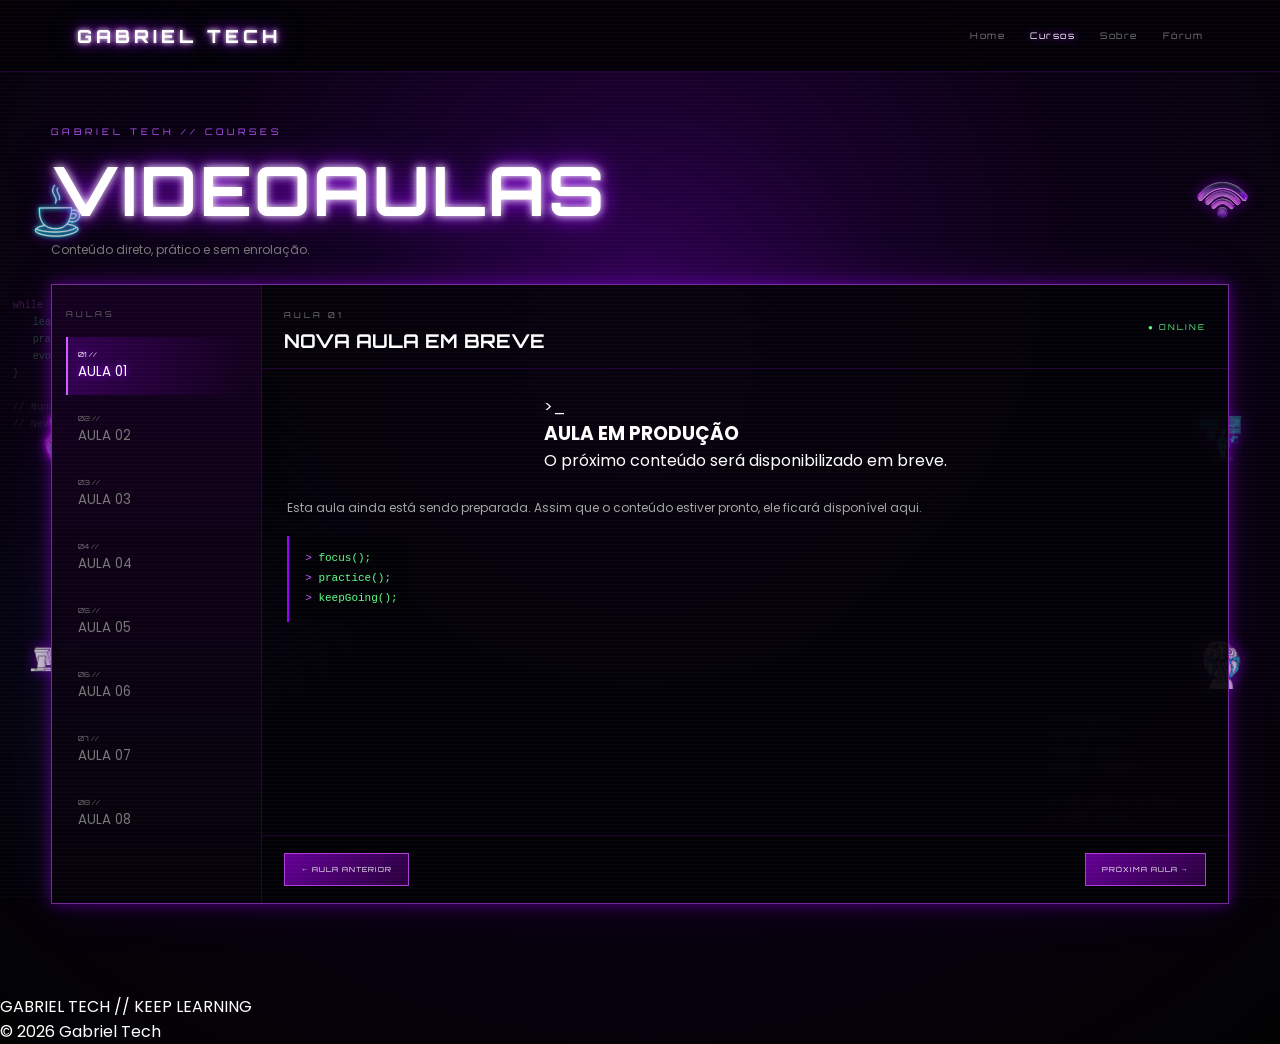
<file: cursos.html>
<!DOCTYPE html>
<html lang="pt-BR">

<head>

    <meta charset="UTF-8">

    <meta name="viewport"
          content="width=device-width, initial-scale=1.0">

    <title>Gabriel Tech | Cursos</title>


    <!-- =========================================
         FAVICON
    ========================================== -->
<link rel="icon"
      type="image/png"
      href="./img/favicon.png">

<link rel="icon" type="image/png" href="img/favicon.png">
    <!-- =========================================
         CSS
    ========================================== -->

    <link rel="stylesheet"
          href="cursos.css">


    <!-- =========================================
         FONTES
    ========================================== -->

    <link href="https://fonts.googleapis.com/css2?family=Orbitron:wght@400;500;600;700;800&family=Poppins:wght@300;400;500;600&display=swap"
          rel="stylesheet">

</head>


<body>


    <!-- =========================================
         FUNDO
    ========================================== -->

    <div class="background-glow"></div>

    <div class="scanlines"></div>


    <!-- =========================================
         MENU
    ========================================== -->

    <header class="topbar">

        <a href="index.html"
           class="logo">

            GABRIEL TECH

        </a>


        <nav>

            <a href="index.html">
                Home
            </a>

            <a href="cursos.html"
               class="active">
                Cursos
            </a>

            <a href="sobre.html">
                Sobre
            </a>

            <a href="forum.html">
                Fórum
            </a>

        </nav>

    </header>


    <!-- =========================================
         PNGs DECORATIVOS
    ========================================== -->

    <!-- PNGs LADO ESQUERDO -->
<img src="img/cafe.png.png" class="curso-decor curso-left-1" alt="">
<img src="img/computador.png.png" class="curso-decor curso-left-2" alt="">
<img src="img/meme.png.png" class="curso-decor curso-left-3" alt="">

<!-- PNGs LADO DIREITO -->
<img src="img/wifi.png.png" class="curso-decor curso-right-1" alt="">
<img src="img/gamer.png.png" class="curso-decor curso-right-2" alt="">
<img src="img/meme2.png.png" class="curso-decor curso-right-3" alt="">


    <!-- =========================================
         CÓDIGO ESQUERDO
    ========================================== -->

    <div class="side-code code-left">

        <p>

            <span class="purple">
                while
            </span>

            (alive) {

        </p>


        <p class="indent">

            <span class="green">
                learn
            </span>();

        </p>


        <p class="indent">

            <span class="green">
                practice
            </span>();

        </p>


        <p class="indent">

            <span class="green">
                evolve
            </span>();

        </p>


        <p>
            }
        </p>


        <br>


        <p class="comment">
            // Nunca desista.
        </p>


        <p class="comment">
            // Never give up.
        </p>

    </div>


    <!-- =========================================
         CÓDIGO DIREITO
    ========================================== -->

    <div class="side-code code-right">

        <p>
            knowledge++;
        </p>


        <p>
            experience++;
        </p>


        <p>

            focus =

            <span class="green">
                true
            </span>;

        </p>


        <p>

            giveUp =

            <span class="red">
                false
            </span>;

        </p>


        <br>


        <p class="comment">
            // ONE STEP AT A TIME.
        </p>


        <p class="comment">
            // KEEP GOING.
        </p>

    </div>


    <!-- =========================================
         CONTEÚDO PRINCIPAL
    ========================================== -->

    <main class="courses-wrapper">


        <!-- =====================================
             CABEÇALHO
        ====================================== -->

        <section class="courses-header">

            <span>
                GABRIEL TECH // COURSES
            </span>


            <h1>
                VIDEOAULAS
            </h1>


            <p>
                Conteúdo direto, prático e sem enrolação.
            </p>

        </section>


        <!-- =====================================
             PAINEL DAS AULAS
        ====================================== -->

        <section class="course-panel">


            <!-- =================================
                 LISTA DE AULAS
            ================================== -->

            <aside class="lesson-sidebar">


                <span class="sidebar-title">
                    AULAS
                </span>


                <!-- AULA 01 -->

                <button
                    class="lesson active"
                    data-lesson="1">

                    <small>
                        01 //
                    </small>

                    AULA 01

                </button>


                <!-- AULA 02 -->

                <button
                    class="lesson"
                    data-lesson="2">

                    <small>
                        02 //
                    </small>

                    AULA 02

                </button>


                <!-- AULA 03 -->

                <button
                    class="lesson"
                    data-lesson="3">

                    <small>
                        03 //
                    </small>

                    AULA 03

                </button>


                <!-- AULA 04 -->

                <button
                    class="lesson"
                    data-lesson="4">

                    <small>
                        04 //
                    </small>

                    AULA 04

                </button>


                <!-- AULA 05 -->

                <button
                    class="lesson"
                    data-lesson="5">

                    <small>
                        05 //
                    </small>

                    AULA 05

                </button>


                <!-- AULA 06 -->

                <button
                    class="lesson"
                    data-lesson="6">

                    <small>
                        06 //
                    </small>

                    AULA 06

                </button>


                <!-- AULA 07 -->

                <button
                    class="lesson"
                    data-lesson="7">

                    <small>
                        07 //
                    </small>

                    AULA 07

                </button>


                <!-- AULA 08 -->

                <button
                    class="lesson"
                    data-lesson="8">

                    <small>
                        08 //
                    </small>

                    AULA 08

                </button>


            </aside>


            <!-- =================================
                 CONTEÚDO DA AULA
            ================================== -->

            <section class="lesson-content">


                <!-- TOPO -->

                <div class="lesson-top">


                    <div>

                        <span id="lessonNumber">
                            AULA 01
                        </span>


                        <h2 id="lessonTitle">
                            NOVA AULA EM BREVE
                        </h2>

                    </div>


                    <div class="online">
                        ● ONLINE
                    </div>


                </div>


                <!-- =================================
                     ÁREA DO VÍDEO
                ================================== -->

                <div class="lesson-video">


                    <!--
                        Enquanto não existir vídeo,
                        essa tela aparece.
                    -->

                    <div
                        class="video-placeholder"
                        id="videoPlaceholder">


                        <span>
                            &gt;_
                        </span>


                        <h3>
                            AULA EM PRODUÇÃO
                        </h3>


                        <p>
                            O próximo conteúdo será
                            disponibilizado em breve.
                        </p>


                    </div>


                    <!--
                        Quando gravarmos a aula,
                        o JavaScript mostrará esse player.
                    -->

                    <video
                        id="lessonVideo"
                        controls
                        preload="metadata"
                        playsinline
                        style="display: none;">


                        <source
                            id="lessonVideoSource"
                            src=""
                            type="video/mp4">


                        Seu navegador não suporta
                        reprodução de vídeo.


                    </video>


                </div>


                <!-- =================================
                     DESCRIÇÃO
                ================================== -->

                <div class="lesson-description">


                    <p id="lessonDescription">

                        Esta aula ainda está sendo preparada.
                        Assim que o conteúdo estiver pronto,
                        ele ficará disponível aqui.

                    </p>


                    <div class="lesson-code">


                        <span>
                            &gt;
                        </span>

                        focus();


                        <br>


                        <span>
                            &gt;
                        </span>

                        practice();


                        <br>


                        <span>
                            &gt;
                        </span>

                        keepGoing();


                    </div>


                </div>


                <!-- =================================
                     NAVEGAÇÃO
                ================================== -->

                <div class="lesson-navigation">


                    <button
                        class="previous"
                        id="previousLesson"
                        type="button">

                        ← AULA ANTERIOR

                    </button>


                    <button
                        class="next"
                        id="nextLesson"
                        type="button">

                        PRÓXIMA AULA →

                    </button>


                </div>


            </section>


        </section>


    </main>


    <!-- =========================================
         FOOTER
    ========================================== -->

    <footer>

        <span>
            GABRIEL TECH // KEEP LEARNING
        </span>

        <p>
            © 2026 Gabriel Tech
        </p>

    </footer>


    <!-- =========================================
         JAVASCRIPT
    ========================================== -->

    <script src="cursos.js"></script>


</body>

</html>
</file>
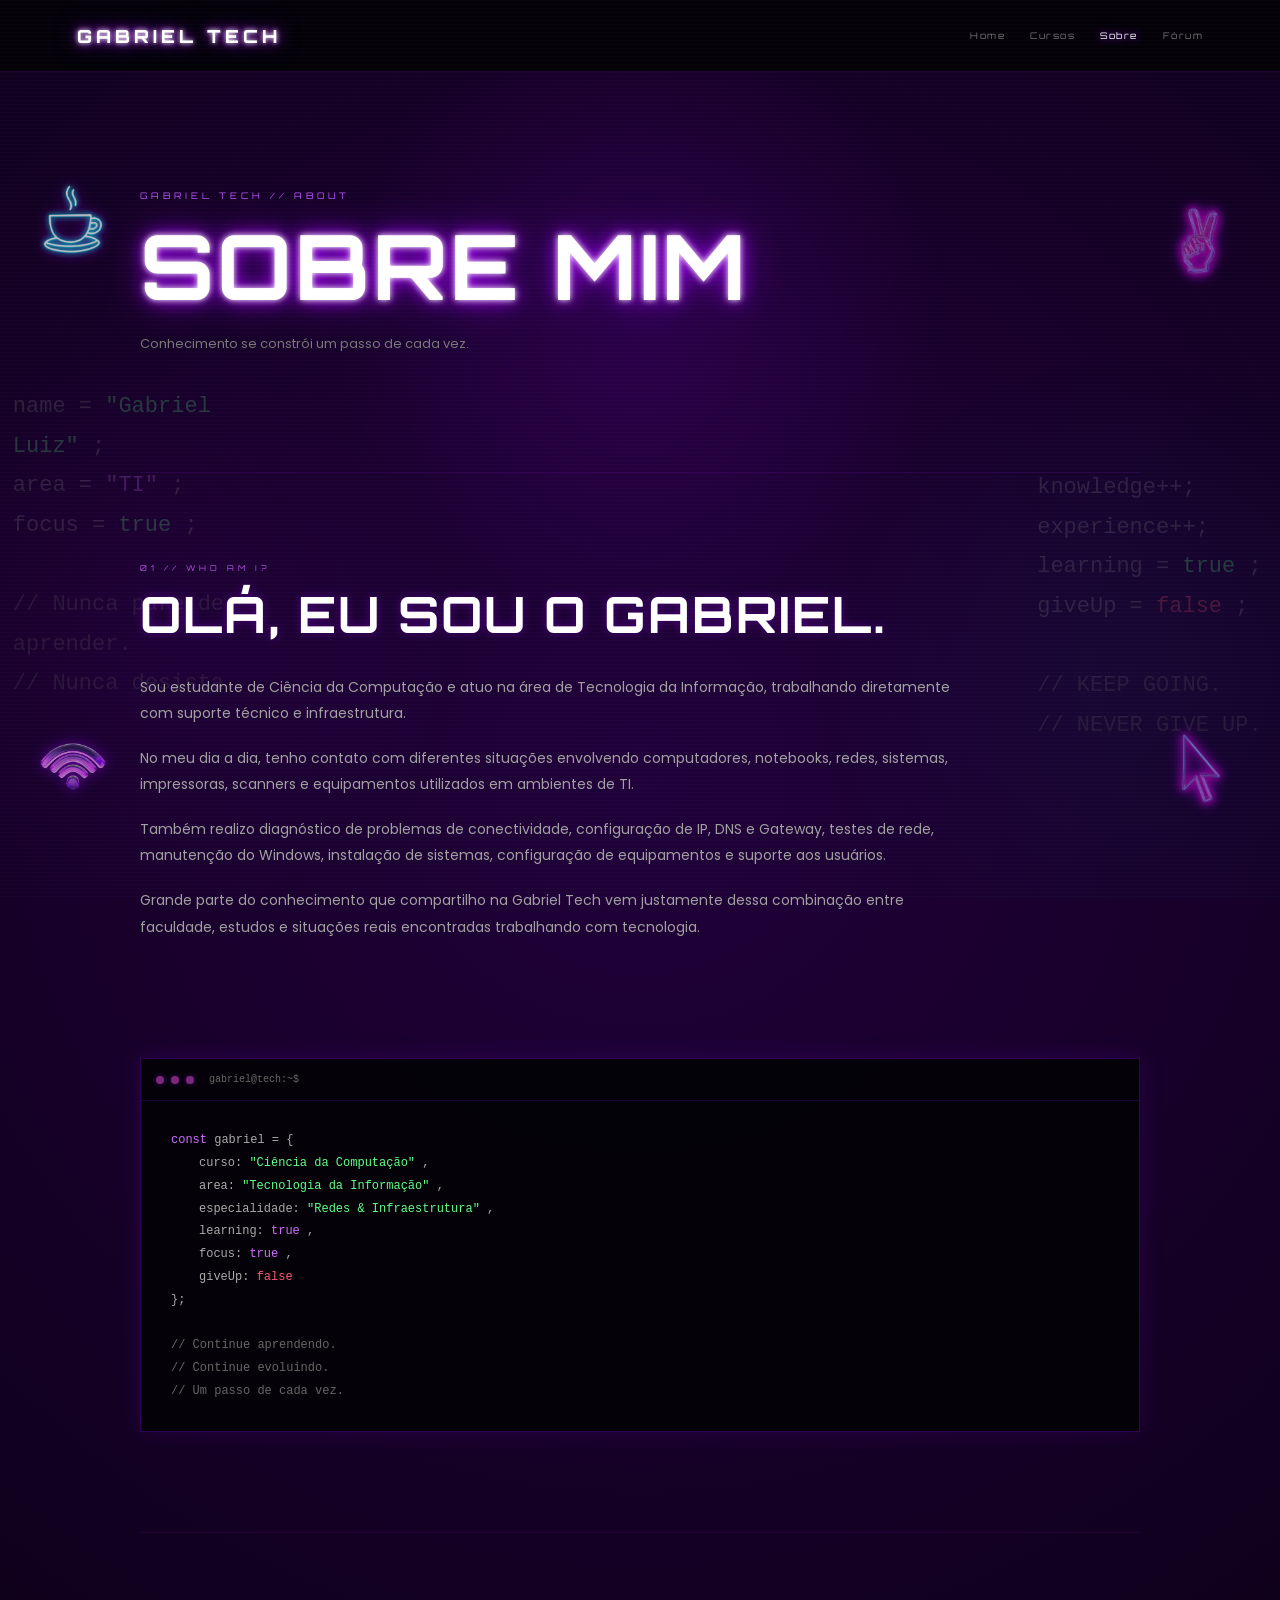
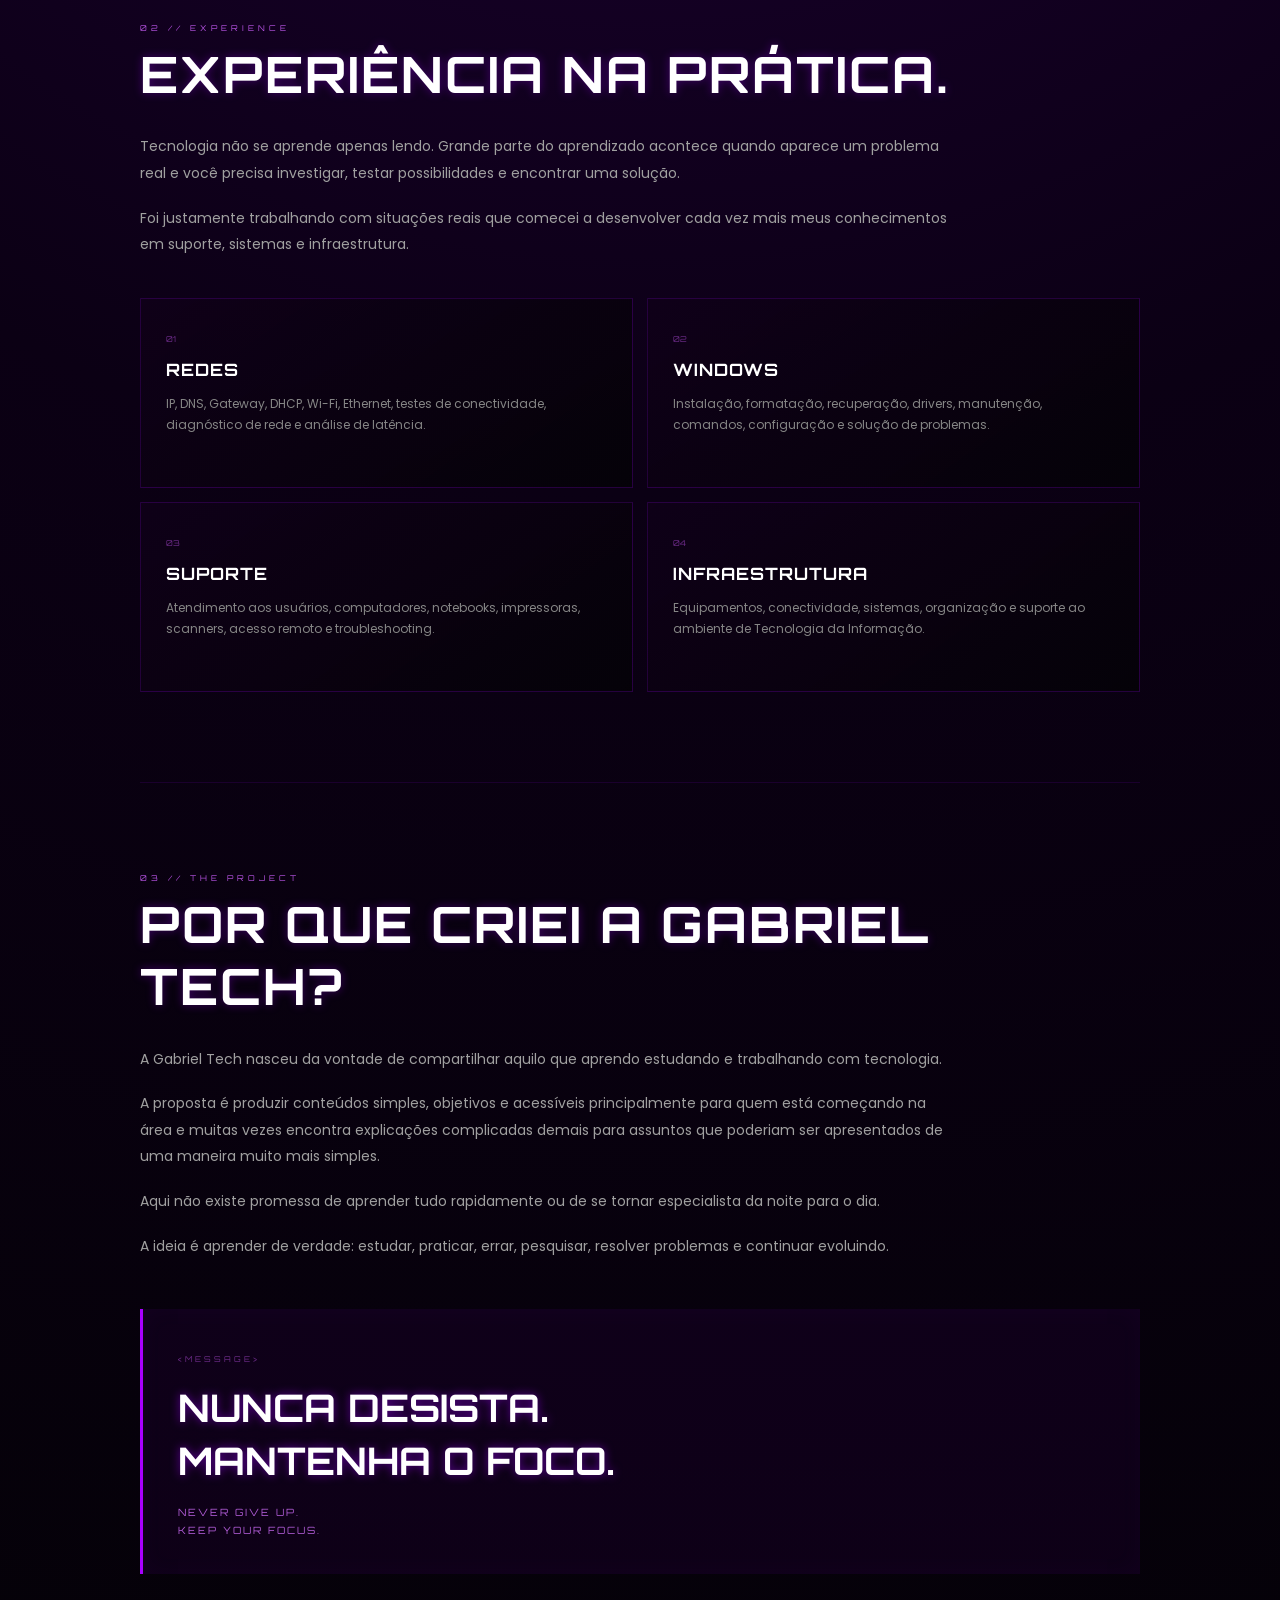
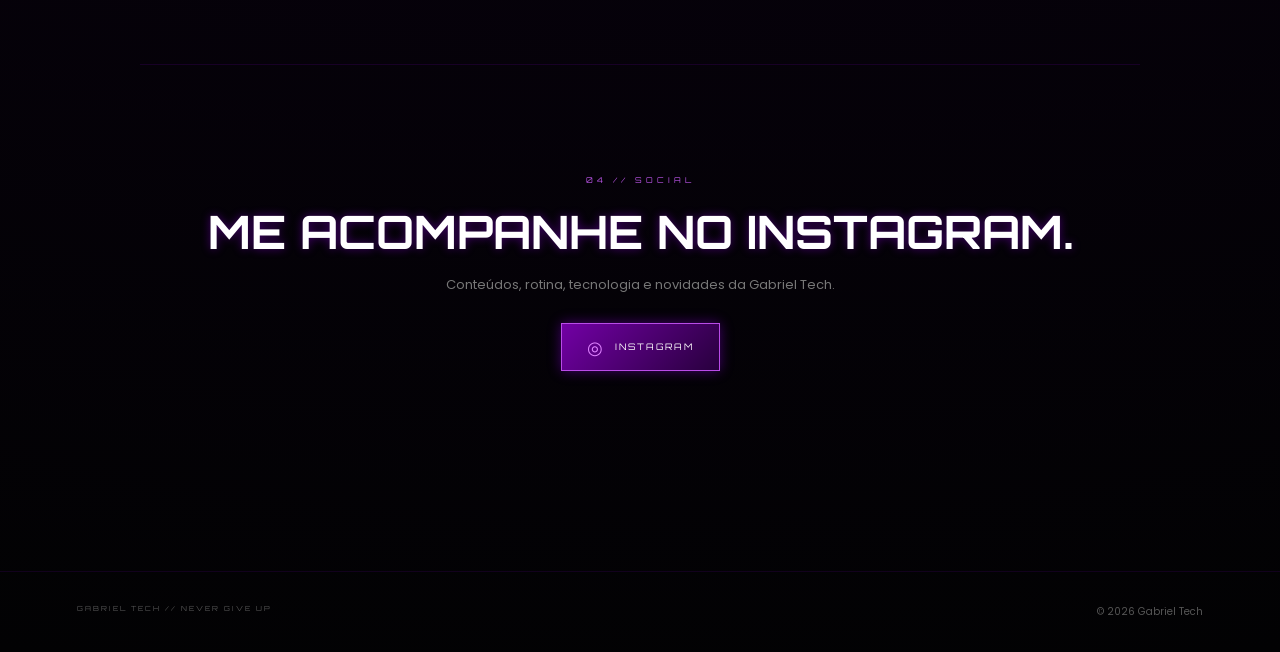
<file: sobre.html>
<!DOCTYPE html>
<html lang="pt-BR">

<head>

    <meta charset="UTF-8">

    <meta name="viewport"
          content="width=device-width, initial-scale=1.0">

    <title>Gabriel Tech | Sobre</title>

    <!-- FAVICON -->
<link rel="icon" type="image/png" href="img/favicon.png">
    <!-- CSS -->

    <link rel="stylesheet"
          href="sobre.css">

    <!-- FONTES -->
    <link href="https://fonts.googleapis.com/css2?family=Orbitron:wght@400;500;600;700;800&family=Poppins:wght@300;400;500;600;700&display=swap"
          rel="stylesheet">

</head>


<body>


    <!-- =========================================
         FUNDO
    ========================================== -->

    <div class="background-glow"></div>

    <div class="scanlines"></div>


    <!-- =========================================
         MENU
    ========================================== -->

    <header class="topbar">

        <a href="index.html"
           class="logo">

            GABRIEL TECH

        </a>


        <nav>

            <a href="index.html">
                Home
            </a>

            <a href="cursos.html">
                Cursos
            </a>

            <a href="sobre.html"
               class="active">
                Sobre
            </a>

            <a href="forum.html">
                Fórum
            </a>

        </nav>

    </header>


    <!-- =========================================
         PNGs DECORATIVOS
    ========================================== -->

    <img
        src="img/cafe.png.png"
        class="decor decor-cafe"
        alt="">


    <img
        src="img/computador.png.png"
        class="decor decor-computador"
        alt="">


    <img
        src="img/wifi.png.png"
        class="decor decor-wifi"
        alt="">


    <img
        src="img/cursor.png.png"
        class="decor decor-notebook"
        alt="">


    <!-- =========================================
         CÓDIGO ESQUERDO
    ========================================== -->

    <div class="floating-code code-left">

        <p>
            name =
            <span class="green">
                "Gabriel Luiz"
            </span>;
        </p>

        <p>
            area =
            <span class="purple">
                "TI"
            </span>;
        </p>

        <p>
            focus =
            <span class="green">
                true
            </span>;
        </p>

        <br>

        <p class="comment">
            // Nunca pare de aprender.
        </p>

        <p class="comment">
            // Nunca desista.
        </p>

    </div>


    <!-- =========================================
         CÓDIGO DIREITO
    ========================================== -->

    <div class="floating-code code-right">

        <p>
            knowledge++;
        </p>

        <p>
            experience++;
        </p>

        <p>
            learning =
            <span class="green">
                true
            </span>;
        </p>

        <p>
            giveUp =
            <span class="red">
                false
            </span>;
        </p>

        <br>

        <p class="comment">
            // KEEP GOING.
        </p>

        <p class="comment">
            // NEVER GIVE UP.
        </p>

    </div>


    <!-- =========================================
         CONTEÚDO PRINCIPAL
    ========================================== -->

    <main class="about-wrapper">


        <!-- =====================================
             CABEÇALHO
        ====================================== -->

        <section class="about-header">

            <span>
                GABRIEL TECH // ABOUT
            </span>

            <h1>
                SOBRE MIM
            </h1>

            <p>
                Conhecimento se constrói um passo de cada vez.
            </p>

        </section>


        <!-- =====================================
             QUEM SOU
        ====================================== -->

        <section class="about-section">

            <span class="section-number">
                01 // WHO AM I?
            </span>

            <h2>
                OLÁ, EU SOU O GABRIEL.
            </h2>


            <p>
                Sou estudante de Ciência da Computação e atuo na área
                de Tecnologia da Informação, trabalhando diretamente
                com suporte técnico e infraestrutura.
            </p>


            <p>
                No meu dia a dia, tenho contato com diferentes situações
                envolvendo computadores, notebooks, redes, sistemas,
                impressoras, scanners e equipamentos utilizados em
                ambientes de TI.
            </p>


            <p>
                Também realizo diagnóstico de problemas de conectividade,
                configuração de IP, DNS e Gateway, testes de rede,
                manutenção do Windows, instalação de sistemas,
                configuração de equipamentos e suporte aos usuários.
            </p>


            <p>
                Grande parte do conhecimento que compartilho na
                Gabriel Tech vem justamente dessa combinação entre
                faculdade, estudos e situações reais encontradas
                trabalhando com tecnologia.
            </p>

        </section>


        <!-- =====================================
             TERMINAL
        ====================================== -->

        <section class="terminal">

            <div class="terminal-top">

                <span class="terminal-dot"></span>

                <span class="terminal-dot"></span>

                <span class="terminal-dot"></span>

                <p>
                    gabriel@tech:~$
                </p>

            </div>


            <div class="terminal-content">

                <p>

                    <span class="purple">
                        const
                    </span>

                    gabriel = {

                </p>


                <p class="indent">

                    curso:

                    <span class="green">
                        "Ciência da Computação"
                    </span>,

                </p>


                <p class="indent">

                    area:

                    <span class="green">
                        "Tecnologia da Informação"
                    </span>,

                </p>


                <p class="indent">

                    especialidade:

                    <span class="green">
                        "Redes & Infraestrutura"
                    </span>,

                </p>


                <p class="indent">

                    learning:

                    <span class="purple">
                        true
                    </span>,

                </p>


                <p class="indent">

                    focus:

                    <span class="purple">
                        true
                    </span>,

                </p>


                <p class="indent">

                    giveUp:

                    <span class="red">
                        false
                    </span>

                </p>


                <p>
                    };
                </p>


                <br>


                <p class="comment">
                    // Continue aprendendo.
                </p>


                <p class="comment">
                    // Continue evoluindo.
                </p>


                <p class="comment">
                    // Um passo de cada vez.
                </p>

            </div>

        </section>


        <!-- =====================================
             EXPERIÊNCIA
        ====================================== -->

        <section class="about-section">

            <span class="section-number">
                02 // EXPERIENCE
            </span>

            <h2>
                EXPERIÊNCIA NA PRÁTICA.
            </h2>


            <p>
                Tecnologia não se aprende apenas lendo.
                Grande parte do aprendizado acontece quando aparece
                um problema real e você precisa investigar,
                testar possibilidades e encontrar uma solução.
            </p>


            <p>
                Foi justamente trabalhando com situações reais que
                comecei a desenvolver cada vez mais meus conhecimentos
                em suporte, sistemas e infraestrutura.
            </p>


            <!-- CARDS -->

            <div class="skills-grid">


                <!-- REDES -->

                <div class="skill-card">

                    <span>
                        01
                    </span>

                    <h3>
                        REDES
                    </h3>

                    <p>
                        IP, DNS, Gateway, DHCP, Wi-Fi,
                        Ethernet, testes de conectividade,
                        diagnóstico de rede e análise de latência.
                    </p>

                </div>


                <!-- WINDOWS -->

                <div class="skill-card">

                    <span>
                        02
                    </span>

                    <h3>
                        WINDOWS
                    </h3>

                    <p>
                        Instalação, formatação, recuperação,
                        drivers, manutenção, comandos,
                        configuração e solução de problemas.
                    </p>

                </div>


                <!-- SUPORTE -->

                <div class="skill-card">

                    <span>
                        03
                    </span>

                    <h3>
                        SUPORTE
                    </h3>

                    <p>
                        Atendimento aos usuários, computadores,
                        notebooks, impressoras, scanners,
                        acesso remoto e troubleshooting.
                    </p>

                </div>


                <!-- INFRAESTRUTURA -->

                <div class="skill-card">

                    <span>
                        04
                    </span>

                    <h3>
                        INFRAESTRUTURA
                    </h3>

                    <p>
                        Equipamentos, conectividade,
                        sistemas, organização e suporte
                        ao ambiente de Tecnologia da Informação.
                    </p>

                </div>


            </div>

        </section>


        <!-- =====================================
             GABRIEL TECH
        ====================================== -->

        <section class="about-section">

            <span class="section-number">
                03 // THE PROJECT
            </span>

            <h2>
                POR QUE CRIEI A GABRIEL TECH?
            </h2>


            <p>
                A Gabriel Tech nasceu da vontade de compartilhar
                aquilo que aprendo estudando e trabalhando com
                tecnologia.
            </p>


            <p>
                A proposta é produzir conteúdos simples, objetivos
                e acessíveis principalmente para quem está começando
                na área e muitas vezes encontra explicações
                complicadas demais para assuntos que poderiam ser
                apresentados de uma maneira muito mais simples.
            </p>


            <p>
                Aqui não existe promessa de aprender tudo rapidamente
                ou de se tornar especialista da noite para o dia.
            </p>


            <p>
                A ideia é aprender de verdade:
                estudar, praticar, errar, pesquisar,
                resolver problemas e continuar evoluindo.
            </p>


            <!-- FRASE -->

            <div class="quote">

                <span>
                    &lt;MESSAGE&gt;
                </span>

                <h3>
                    NUNCA DESISTA.<br>
                    MANTENHA O FOCO.
                </h3>

                <p>
                    NEVER GIVE UP.<br>
                    KEEP YOUR FOCUS.
                </p>

            </div>

        </section>


        <!-- =====================================
             INSTAGRAM
        ====================================== -->

        <section class="social-section">

            <span>
                04 // SOCIAL
            </span>

            <h2>
                ME ACOMPANHE NO INSTAGRAM.
            </h2>

            <p>
                Conteúdos, rotina, tecnologia e novidades
                da Gabriel Tech.
            </p>


            <a
                href="https://www.instagram.com/gabriiell_lluiz/"
                target="_blank"
                rel="noopener noreferrer"
                class="instagram-button">

                <span class="instagram-icon">
                    ◎
                </span>

                INSTAGRAM

            </a>

        </section>


    </main>


    <!-- =========================================
         FOOTER
    ========================================== -->

    <footer>

        <span>
            GABRIEL TECH // NEVER GIVE UP
        </span>

        <p>
            © 2026 Gabriel Tech
        </p>

    </footer>


</body>

</html>
</file>
<file: cursos.css>
* {
    margin: 0;
    padding: 0;
    box-sizing: border-box;
}

body {
    min-height: 100vh;

    background:
        radial-gradient(circle at 50% 25%, #22003d 0%, #0b0014 42%, #020203 100%);

    color: white;

    font-family: 'Poppins', sans-serif;

    overflow-x: hidden;
}


/* FUNDO */

.background-glow {
    position: fixed;
    inset: 0;

    background:
        radial-gradient(circle at 50% 45%, rgba(157,0,255,.15), transparent 38%),
        radial-gradient(circle at 15% 75%, rgba(0,200,255,.05), transparent 25%);

    pointer-events: none;
}

.scanlines {
    position: fixed;
    inset: 0;

    background: repeating-linear-gradient(
        to bottom,
        rgba(255,255,255,.018) 0px,
        rgba(255,255,255,.018) 1px,
        transparent 1px,
        transparent 4px
    );

    pointer-events: none;

    z-index: 50;
}


/* MENU */

.topbar {
    position: sticky;
    top: 0;

    z-index: 30;

    min-height: 72px;

    display: flex;
    justify-content: space-between;
    align-items: center;

    padding: 0 6%;

    background: rgba(4,2,7,.92);

    border-bottom: 1px solid rgba(157,0,255,.18);

    backdrop-filter: blur(12px);
}

.logo {
    color: white;

    text-decoration: none;

    font-family: 'Orbitron', sans-serif;

    font-size: 18px;

    font-weight: 800;

    letter-spacing: 4px;

    text-shadow:
        0 0 5px white,
        0 0 12px #a900ff,
        0 0 24px rgba(157,0,255,.65);
}

.topbar nav {
    display: flex;

    gap: 25px;
}

.topbar nav a {
    color: #777;

    text-decoration: none;

    font-family: 'Orbitron', sans-serif;

    font-size: 9px;

    letter-spacing: 1.5px;
}

.topbar nav a:hover,
.topbar nav a.active {
    color: white;

    text-shadow:
        0 0 8px #9d00ff;
}


/* WRAPPER */

.courses-wrapper {
    position: relative;

    z-index: 5;

    width: min(1200px, 92%);

    margin: 0 auto;

    padding: 45px 0 90px;
}


/* CABEÇALHO */

.courses-header {
    margin-bottom: 25px;
}

.courses-header span {
    font-family: 'Orbitron', sans-serif;

    font-size: 9px;

    letter-spacing: 4px;

    color: #bd58ff;
}

.courses-header h1 {
    margin-top: 5px;

    font-family: 'Orbitron', sans-serif;

    font-size: clamp(42px, 6vw, 68px);

    letter-spacing: 3px;

    text-shadow:
        0 0 8px white,
        0 0 20px #9d00ff,
        0 0 40px rgba(157,0,255,.5);
}

.courses-header p {
    margin-top: 8px;

    color: #777;

    font-size: 12px;
}


/* PAINEL */

.course-panel {
    min-height: 620px;

    display: grid;

    grid-template-columns: 210px 1fr;

    background: rgba(5,3,9,.92);

    border: 1px solid #76259c;

    box-shadow:
        0 0 14px rgba(157,0,255,.45),
        0 0 48px rgba(157,0,255,.12);

    overflow: hidden;
}


/* SIDEBAR */

.lesson-sidebar {
    padding: 24px 14px;

    background:
        linear-gradient(
            180deg,
            rgba(25,0,38,.78),
            rgba(5,3,9,.95)
        );

    border-right: 1px solid rgba(157,0,255,.22);
}

.sidebar-title {
    display: block;

    margin-bottom: 18px;

    color: #696969;

    font-family: 'Orbitron', sans-serif;

    font-size: 8px;

    letter-spacing: 3px;
}

.lesson {
    width: 100%;

    padding: 13px 10px;

    margin-bottom: 6px;

    color: #777;

    background: transparent;

    border: none;

    border-left: 2px solid transparent;

    text-align: left;

    cursor: pointer;

    font-family: 'Poppins', sans-serif;

    transition: .2s;
}

.lesson small {
    display: block;

    margin-bottom: 3px;

    font-family: 'Orbitron', sans-serif;

    font-size: 7px;
}

.lesson:hover {
    color: white;

    background: rgba(157,0,255,.07);

    border-left-color: #7b27a1;
}

.lesson.active {
    color: white;

    background:
        linear-gradient(
            90deg,
            rgba(157,0,255,.23),
            transparent
        );

    border-left-color: #d05cff;

    text-shadow:
        0 0 7px #9d00ff;
}

.lesson.locked {
    opacity: .35;

    cursor: default;
}


/* CONTEÚDO DA AULA */

.lesson-content {
    display: flex;

    flex-direction: column;

    min-width: 0;
}

.lesson-top {
    min-height: 78px;

    padding: 15px 22px;

    display: flex;

    justify-content: space-between;

    align-items: center;

    border-bottom: 1px solid rgba(157,0,255,.17);
}

.lesson-top span {
    color: #777;

    font-family: 'Orbitron', sans-serif;

    font-size: 8px;

    letter-spacing: 3px;
}

.lesson-top h2 {
    margin-top: 4px;

    font-family: 'Orbitron', sans-serif;

    font-size: 19px;
}

.online {
    color: #57ff83;

    font-family: 'Orbitron', sans-serif;

    font-size: 8px;

    letter-spacing: 2px;
}


/* VÍDEO */

.lesson-video {
    padding: 25px;

    display: flex;

    justify-content: center;
}

.lesson-video video {
    width: min(760px, 100%);

    background: #000;

    border: 1px solid #872fb0;

    box-shadow:
        0 0 10px rgba(157,0,255,.45),
        0 0 28px rgba(157,0,255,.17);
}


/* DESCRIÇÃO */

.lesson-description {
    padding: 0 25px 25px;
}

.lesson-description p {
    color: #a5a5a5;

    font-size: 12px;

    line-height: 1.7;
}

.lesson-code {
    margin-top: 18px;

    padding: 13px 16px;

    width: fit-content;

    color: #5fff88;

    background: rgba(0,0,0,.25);

    border-left: 2px solid #9d00ff;

    font-family: 'Courier New', monospace;

    font-size: 11px;

    line-height: 1.8;
}

.lesson-code span {
    color: #c760ff;
}


/* NAVEGAÇÃO */

.lesson-navigation {
    margin-top: auto;

    display: flex;

    justify-content: space-between;

    gap: 10px;

    padding: 17px 22px;

    border-top: 1px solid rgba(157,0,255,.17);

    background: rgba(0,0,0,.25);
}

.lesson-navigation button {
    padding: 11px 16px;

    color: white;

    background:
        linear-gradient(
            135deg,
            #650096,
            #28003c
        );

    border: 1px solid #aa3ed7;

    font-family: 'Orbitron', sans-serif;

    font-size: 7px;

    letter-spacing: 1px;

    cursor: pointer;
}

.lesson-navigation button:hover {
    box-shadow:
        0 0 12px rgba(157,0,255,.5);
}

.lesson-navigation .disabled {
    opacity: .25;

    cursor: default;
}


/* PNGs */

.decor {
    position: fixed;

    z-index: 3;

    width: 72px;

    height: auto;

    pointer-events: none;

    opacity: .75;

    filter:
        drop-shadow(0 0 7px rgba(157,0,255,.65));

    animation:
        decorFloat 5s ease-in-out infinite;
}

.decor-cafe {
    left: 3%;
    top: 17%;
}

.decor-computador {
    right: 3%;
    top: 18%;

    width: 88px;

    animation-delay: -1s;
}

.decor-notebook {
    left: 3%;
    bottom: 11%;

    width: 85px;

    animation-delay: -2s;
}

.decor-wifi {
    right: 3%;
    bottom: 12%;

    width: 70px;

    animation-delay: -3s;
}

.decor-meme {
    left: 3%;
    top: 48%;

    width: 68px;

    animation-delay: -4s;
}

.decor-cerebro {
    right: 3%;
    top: 50%;

    width: 70px;

    animation-delay: -2s;
}

@keyframes decorFloat {
    0%, 100% {
        transform: translateY(0);
    }

    50% {
        transform: translateY(-10px);
    }
}


/* CÓDIGOS */

.side-code {
    position: fixed;

    z-index: 2;

    width: 220px;

    font-family: 'Courier New', monospace;

    font-size: 10px;

    line-height: 1.7;

    color: #888;

    opacity: .23;

    pointer-events: none;
}

.side-code .indent {
    padding-left: 20px;
}

.side-code .purple {
    color: #d26cff;
}

.side-code .green {
    color: #5fff88;
}

.side-code .red {
    color: #ff5575;
}

.side-code .comment {
    color: #666;
}

.code-left {
    left: 1%;
    top: 33%;
}

.code-right {
    right: 1%;
    bottom: 8%;
}


/* RESPONSIVO */

@media (max-width: 1100px) {

    .decor {
        opacity: .25;
    }

    .side-code {
        display: none;
    }

}

@media (max-width: 800px) {

    .course-panel {
        display: flex;

        flex-direction: column;
    }

    .lesson-sidebar {
        display: flex;

        overflow-x: auto;

        gap: 5px;

        border-right: none;

        border-bottom: 1px solid rgba(157,0,255,.22);
    }

    .sidebar-title {
        display: none;
    }

    .lesson {
        min-width: 145px;

        margin: 0;

        border-left: none;

        border-bottom: 2px solid transparent;
    }

    .lesson.active {
        border-left: none;

        border-bottom-color: #d05cff;
    }

}

@media (max-width: 650px) {

    .topbar {
        flex-direction: column;

        align-items: flex-start;

        gap: 12px;

        padding-top: 14px;
        padding-bottom: 14px;
    }

    .topbar nav {
        width: 100%;

        overflow-x: auto;

        gap: 15px;
    }

    .decor {
        display: none;
    }

    .courses-wrapper {
        width: 95%;

        padding-top: 30px;
    }

    .courses-header h1 {
        font-size: 38px;
    }

    .lesson-video {
        padding: 15px;
    }

    .lesson-description {
        padding: 0 15px 20px;
    }

    .lesson-navigation {
        padding: 13px;
    }

}
/* =========================================
   CURSOS // PNGs EM FILEIRA
========================================= */

.curso-decor {
    position: fixed;

    width: 55px;
    height: auto;

    object-fit: contain;

    opacity: .75;

    z-index: 2;

    pointer-events: none;

    filter:
        drop-shadow(0 0 7px rgba(157, 0, 255, .65));

    animation:
        cursoFloat 5s ease-in-out infinite;
}


/* ESQUERDA */

.curso-left-1 {
    left: 30px;
    top: 180px;
}

.curso-left-2 {
    left: 30px;
    top: 410px;
}

.curso-left-3 {
    left: 30px;
    top: 640px;
}


/* DIREITA */

.curso-right-1 {
    right: 30px;
    top: 180px;
}

.curso-right-2 {
    right: 30px;
    top: 410px;
}

.curso-right-3 {
    right: 30px;
    top: 640px;
}


/* FLUTUAÇÃO */

@keyframes cursoFloat {

    0%,
    100% {
        transform: translateY(0);
    }

    50% {
        transform: translateY(-7px);
    }
}


/* TELAS MENORES */

@media (max-width: 900px) {

    .curso-decor {
        display: none;
    }
}
</file>
<file: sobre.css>
/* =========================================
   GABRIEL TECH // SOBRE
========================================= */

* {
    margin: 0;
    padding: 0;
    box-sizing: border-box;
}

html {
    scroll-behavior: smooth;
}

body {
    min-height: 100vh;

    background:
        radial-gradient(circle at 50% 20%, #21003b 0%, #0b0014 42%, #020203 100%);

    color: white;

    font-family: 'Poppins', sans-serif;

    overflow-x: hidden;
}


/* FUNDO */

.background-glow {
    position: fixed;
    inset: 0;

    background:
        radial-gradient(circle at 50% 35%, rgba(157,0,255,.14), transparent 36%),
        radial-gradient(circle at 12% 70%, rgba(157,0,255,.05), transparent 25%),
        radial-gradient(circle at 88% 75%, rgba(0,190,255,.04), transparent 25%);

    pointer-events: none;

    z-index: 0;
}


.scanlines {
    position: fixed;
    inset: 0;

    background: repeating-linear-gradient(
        to bottom,
        rgba(255,255,255,.018) 0px,
        rgba(255,255,255,.018) 1px,
        transparent 1px,
        transparent 4px
    );

    pointer-events: none;

    z-index: 50;
}


/* MENU */

.topbar {
    position: sticky;
    top: 0;

    z-index: 30;

    min-height: 72px;

    display: flex;
    justify-content: space-between;
    align-items: center;

    padding: 0 6%;

    background: rgba(4,2,7,.92);

    border-bottom:
        1px solid rgba(157,0,255,.18);

    backdrop-filter: blur(12px);
}


.logo {
    color: white;

    text-decoration: none;

    font-family: 'Orbitron', sans-serif;

    font-size: 18px;

    font-weight: 800;

    letter-spacing: 4px;

    text-shadow:
        0 0 5px white,
        0 0 12px #a900ff,
        0 0 24px rgba(157,0,255,.65);
}


.topbar nav {
    display: flex;

    gap: 25px;
}


.topbar nav a {
    color: #777;

    text-decoration: none;

    font-family: 'Orbitron', sans-serif;

    font-size: 9px;

    letter-spacing: 1.5px;

    transition: .2s;
}


.topbar nav a:hover,
.topbar nav a.active {
    color: white;

    text-shadow:
        0 0 8px #9d00ff;
}


/* CONTEÚDO */

.about-wrapper {
    position: relative;

    z-index: 5;

    width: min(1000px, 88%);

    margin: 0 auto;

    padding-bottom: 100px;
}


/* CABEÇALHO */

.about-header {
    min-height: 400px;

    display: flex;
    flex-direction: column;

    justify-content: center;
}


.about-header > span {
    font-family: 'Orbitron', sans-serif;

    font-size: 9px;

    letter-spacing: 4px;

    color: #bd58ff;
}


.about-header h1 {
    margin-top: 8px;

    font-family: 'Orbitron', sans-serif;

    font-size: clamp(50px, 8vw, 90px);

    letter-spacing: 3px;

    text-shadow:
        0 0 6px white,
        0 0 18px #a900ff,
        0 0 40px rgba(157,0,255,.55);
}


.about-header p {
    margin-top: 12px;

    color: #777;

    font-size: 13px;
}


/* SEÇÕES */

.about-section {
    padding: 90px 0;

    border-top:
        1px solid rgba(157,0,255,.12);
}


.section-number {
    display: block;

    margin-bottom: 10px;

    color: #b954e6;

    font-family: 'Orbitron', sans-serif;

    font-size: 8px;

    letter-spacing: 4px;
}


.about-section h2 {
    max-width: 850px;

    margin-bottom: 28px;

    font-family: 'Orbitron', sans-serif;

    font-size: clamp(30px, 5vw, 50px);

    line-height: 1.25;

    letter-spacing: 2px;

    text-shadow:
        0 0 10px rgba(157,0,255,.35);
}


.about-section > p {
    max-width: 820px;

    margin-bottom: 18px;

    color: #a0a0a0;

    font-size: 14px;

    line-height: 1.9;
}


/* TERMINAL */

.terminal {
    margin: 10px 0 100px;

    background:
        rgba(4,3,7,.94);

    border:
        1px solid rgba(157,0,255,.30);

    box-shadow:
        0 0 22px rgba(157,0,255,.15);
}


.terminal-top {
    min-height: 42px;

    display: flex;
    align-items: center;

    gap: 7px;

    padding: 0 15px;

    border-bottom:
        1px solid rgba(157,0,255,.17);
}


.terminal-dot {
    width: 8px;
    height: 8px;

    border-radius: 50%;

    background: #7a297e;

    box-shadow:
        0 0 5px rgba(157,0,255,.45);
}


.terminal-top p {
    margin-left: 8px;

    color: #666;

    font-family: 'Courier New', monospace;

    font-size: 10px;
}


.terminal-content {
    padding: 28px 30px;

    font-family: 'Courier New', monospace;

    color: #aaa;

    font-size: 12px;

    line-height: 1.9;
}


.terminal-content .indent {
    padding-left: 28px;
}


.purple {
    color: #d06cff;
}


.green {
    color: #5fff88;
}


.red {
    color: #ff5575;
}


.comment {
    color: #666;
}


/* SKILLS */

.skills-grid {
    display: grid;

    grid-template-columns:
        repeat(2, minmax(0,1fr));

    gap: 14px;

    margin-top: 40px;
}


.skill-card {
    min-height: 190px;

    padding: 25px;

    background:
        linear-gradient(
            145deg,
            rgba(16,0,25,.82),
            rgba(5,2,8,.95)
        );

    border:
        1px solid rgba(157,0,255,.20);

    transition: .25s;
}


.skill-card:hover {
    transform: translateY(-5px);

    border-color:
        rgba(190,80,255,.50);

    box-shadow:
        0 0 18px rgba(157,0,255,.13);
}


.skill-card > span {
    color: #6f2c8c;

    font-family: 'Orbitron', sans-serif;

    font-size: 8px;
}


.skill-card h3 {
    margin: 10px 0 13px;

    font-family: 'Orbitron', sans-serif;

    font-size: 17px;

    letter-spacing: 1px;
}


.skill-card p {
    color: #858585;

    font-size: 12px;

    line-height: 1.8;
}


/* FRASE */

.quote {
    margin-top: 50px;

    padding: 35px;

    border-left:
        3px solid #a900ff;

    background:
        rgba(157,0,255,.055);

    box-shadow:
        inset 0 0 25px rgba(157,0,255,.035);
}


.quote span {
    color: #6f2c8c;

    font-family: 'Orbitron', sans-serif;

    font-size: 8px;

    letter-spacing: 3px;
}


.quote h3 {
    margin-top: 12px;

    font-family: 'Orbitron', sans-serif;

    font-size: clamp(24px,4vw,38px);

    line-height: 1.4;

    color: white;

    text-shadow:
        0 0 10px rgba(157,0,255,.55);
}


.quote p {
    margin-top: 15px;

    color: #b05bd6;

    font-family: 'Orbitron', sans-serif;

    font-size: 10px;

    line-height: 1.8;

    letter-spacing: 2px;
}


/* INSTAGRAM */

.social-section {
    padding: 100px 0;

    text-align: center;

    border-top:
        1px solid rgba(157,0,255,.12);
}


.social-section > span {
    color: #b954e6;

    font-family: 'Orbitron', sans-serif;

    font-size: 8px;

    letter-spacing: 4px;
}


.social-section h2 {
    margin-top: 12px;

    font-family: 'Orbitron', sans-serif;

    font-size: clamp(28px,5vw,46px);

    text-shadow:
        0 0 10px rgba(157,0,255,.40);
}


.social-section p {
    margin-top: 15px;

    color: #777;

    font-size: 13px;
}


.instagram-button {
    display: inline-flex;

    align-items: center;

    gap: 10px;

    margin-top: 28px;

    min-height: 48px;

    padding: 0 25px;

    color: white;

    text-decoration: none;

    font-family: 'Orbitron', sans-serif;

    font-size: 9px;

    letter-spacing: 2px;

    background:
        linear-gradient(
            135deg,
            #7200a5,
            #28003d
        );

    border:
        1px solid #b94be8;

    box-shadow:
        0 0 12px rgba(157,0,255,.40);

    transition: .25s;
}


.instagram-button:hover {
    transform: translateY(-3px);

    box-shadow:
        0 0 14px #9d00ff,
        0 0 30px rgba(157,0,255,.45);
}


.instagram-icon {
    font-size: 18px;

    color: #df82ff;
}


/* PNGs */

.decor {
    position: fixed;

    z-index: 3;

    width: 70px;

    height: auto;

    opacity: .72;

    pointer-events: none;

    filter:
        drop-shadow(0 0 7px rgba(157,0,255,.65));

    animation:
        decorFloat 5s ease-in-out infinite;
}


.decor-cafe {
    left: 3%;
    top: 20%;
}


.decor-computador {
    right: 3%;
    top: 22%;

    width: 85px;

    animation-delay: -1s;
}


.decor-wifi {
    left: 3%;
    bottom: 12%;

    animation-delay: -3s;
}


.decor-notebook {
    right: 3%;
    bottom: 10%;

    width: 85px;

    animation-delay: -2s;
}


@keyframes decorFloat {

    0%,
    100% {
        transform: translateY(0);
    }

    50% {
        transform: translateY(-10px);
    }

}


/* CÓDIGOS FLUTUANTES */

.floating-code {
    position: fixed;

    z-index: 2;

    width: 230px;

    font-family: 'Courier New', monospace;

    font-size: 22px;

    line-height: 1.8;

    color: #888;

    opacity: .22;

    pointer-events: none;
}


.code-left {
    left: 1%;
    top: 43%;
}


.code-right {
    right: 1%;
    top: 52%;
}


.floating-code .green {
    color: #5fff88;
}


.floating-code .purple {
    color: #d06cff;
}


.floating-code .red {
    color: #ff5575;
}


.floating-code .comment {
    color: #666;
}


/* FOOTER */

footer {
    position: relative;

    z-index: 5;

    display: flex;

    justify-content: space-between;

    gap: 20px;

    padding: 32px 6%;

    color: #555;

    border-top:
        1px solid rgba(157,0,255,.10);
}


footer span {
    font-family: 'Orbitron', sans-serif;

    font-size: 7px;

    letter-spacing: 2px;
}


footer p {
    font-size: 10px;
}


/* RESPONSIVO */

@media (max-width: 1100px) {

    .decor {
        opacity: .25;
    }

    .floating-code {
        display: none;
    }

}


@media (max-width: 700px) {

    .topbar {
        flex-direction: column;

        align-items: flex-start;

        gap: 12px;

        padding-top: 14px;
        padding-bottom: 14px;
    }


    .topbar nav {
        width: 100%;

        overflow-x: auto;

        gap: 15px;
    }


    .about-wrapper {
        width: 90%;
    }


    .about-header {
        min-height: 330px;
    }


    .about-header h1 {
        font-size: 48px;
    }


    .about-section {
        padding: 70px 0;
    }


    .about-section h2 {
        font-size: 29px;
    }


    .about-section > p {
        font-size: 13px;
    }


    .skills-grid {
        grid-template-columns: 1fr;
    }


    .terminal-content {
        padding: 22px 18px;

        font-size: 10px;
    }


    .decor {
        display: none;
    }


    footer {
        flex-direction: column;

        text-align: center;
    }

}
</file>
